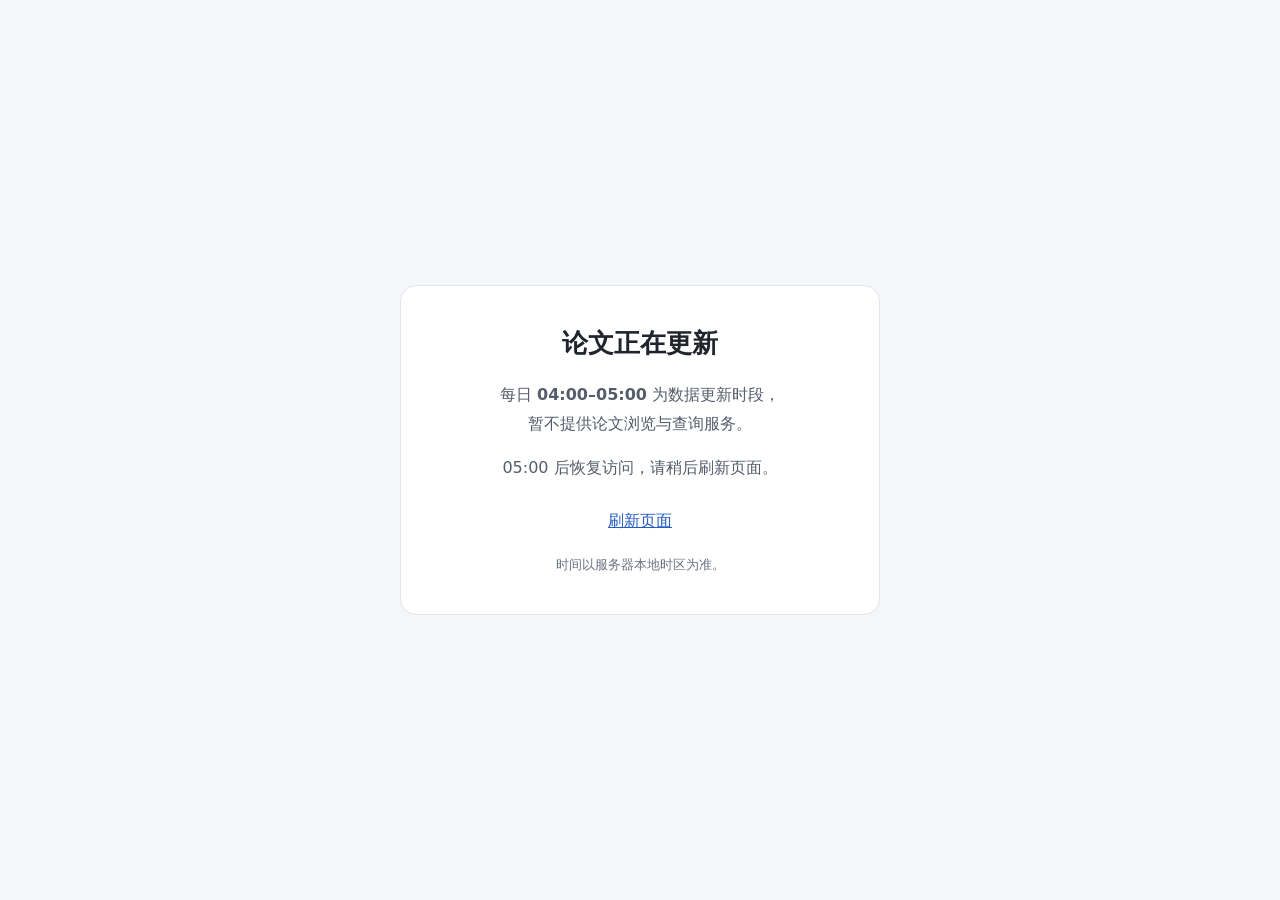
<file: maintenance.html>
<!DOCTYPE html>
<html lang="zh-CN">
<head>
    <meta charset="UTF-8">
    <meta name="viewport" content="width=device-width, initial-scale=1.0">
    <meta name="robots" content="noindex">
    <title>论文正在更新</title>
    <style>
        :root { color-scheme: light dark; }
        * { box-sizing: border-box; }
        body { margin: 0; min-height: 100vh; display: grid; place-items: center; padding: 24px; font-family: system-ui, sans-serif; background: #f5f6f8; color: #20242c; }
        main { width: min(100%, 480px); padding: 40px 28px; background: #fff; border: 1px solid #e1e4e9; border-radius: 16px; text-align: center; }
        h1 { font-size: 26px; margin: 0 0 20px; }
        p { line-height: 1.8; color: #555d6a; }
        a { display: inline-block; margin-top: 12px; color: #245cc1; }
        small { display: block; margin-top: 24px; color: #697180; }
        @media (prefers-color-scheme: dark) {
            body { background: #15181e; color: #eef0f4; }
            main { background: #20242c; border-color: #363d49; }
            p, small { color: #bcc3cf; }
            a { color: #9bbdff; }
        }
    </style>
</head>
<body>
    <main>
        <h1>论文正在更新</h1>
        <p>每日 <strong>04:00–05:00</strong> 为数据更新时段，<br>暂不提供论文浏览与查询服务。</p>
        <p>05:00 后恢复访问，请稍后刷新页面。</p>
        <a href="/">刷新页面</a>
        <small>时间以服务器本地时区为准。</small>
    </main>
</body>
</html>
</file>
